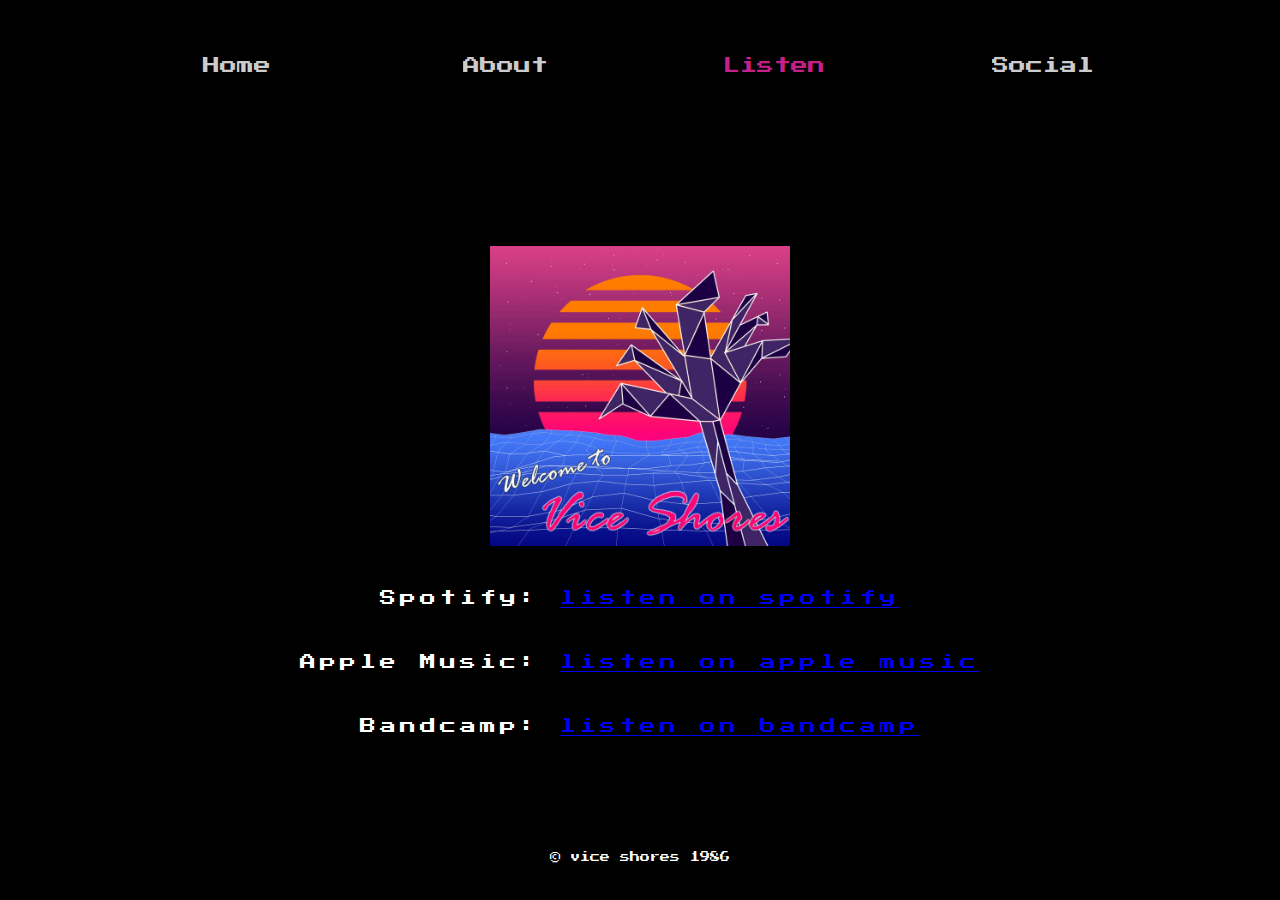
<file: listen.html>
<!DOCTYPE html>
<html lang="en">
<head>
    <meta charset="UTF-8">
    <meta http-equiv="X-UA-Compatible" content="IE=edge">
    <meta name="viewport" content="width=device-width, initial-scale=1.0">
    <link rel="stylesheet" type="text/css" href="/css/style.css" />
	<link rel="preconnect" href="https://fonts.googleapis.com">
	<link rel="preconnect" href="https://fonts.gstatic.com" crossorigin>
	<link href="https://fonts.googleapis.com/css2?family=Press+Start+2P&display=swap" rel="stylesheet">
	<link rel="icon" type="image/x-icon" href="/images/favicon.ico">
    <title>Vice Shores</title>
</head>
<body>
	<nav>
		<ul>
			<li><a href="index.html">Home</a></li>
			<li><a href="about.html">About</a></li>
			<li><a class="selected" href="listen.html">Listen</a></li>
			<li><a href="social.html">Social</a></li>
		</ul>
	</nav>

	<container class="main">
		
		<container class="links">
			<div class="album-container">
				<img class="album" src="/images/album.jpg" alt="album cover">
			</div>
			<div>
				<p>Spotify: <a href="https://open.spotify.com/artist/	68zvusrTrRzEaIU4eNOVnG" target="_blank" rel="noopener noreferrer">listen on spotify</a></p>
			</div>
			<div>
				<p>Apple Music: <a href="https://music.apple.com/artist/	vice-shores/id1469920139" target="_blank" rel="noopener noreferrer">listen on apple music</a></p>
			</div>
			<div>
				<p>Bandcamp: <a href="https://viceshores.bandcamp.com/" target="_blank" rel="noopener noreferrer">listen on bandcamp</a></p>
			</div>

		</container>
	
	</container>
	
    <footer>© vice shores 1986</footer>
</body>
</html>
</file>
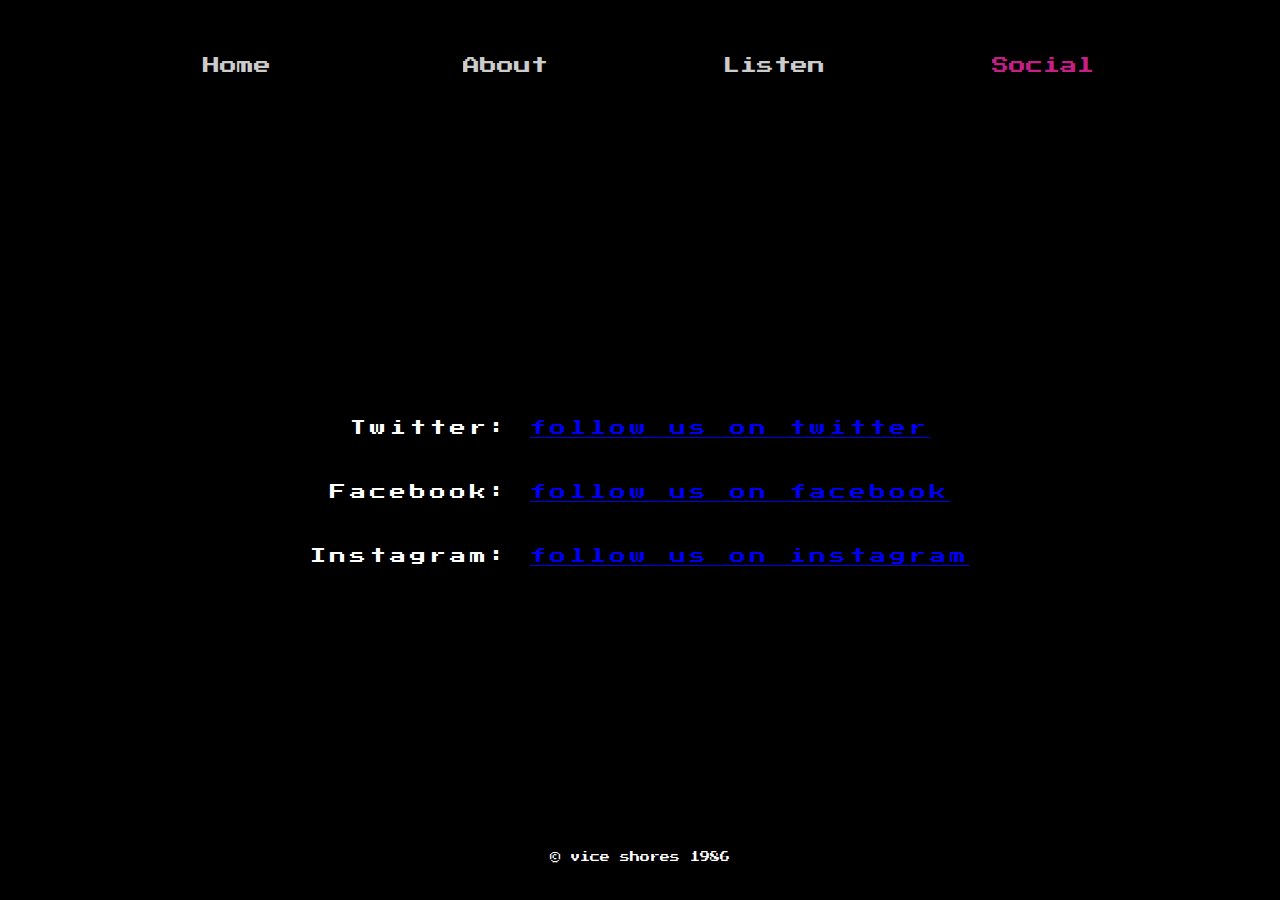
<file: social.html>
<!DOCTYPE html>
<html lang="en">
<head>
    <meta charset="UTF-8">
    <meta http-equiv="X-UA-Compatible" content="IE=edge">
    <meta name="viewport" content="width=device-width, initial-scale=1.0">
    <link rel="stylesheet" type="text/css" href="/css/style.css" />
	<link rel="preconnect" href="https://fonts.googleapis.com">
	<link rel="preconnect" href="https://fonts.gstatic.com" crossorigin>
	<link href="https://fonts.googleapis.com/css2?family=Press+Start+2P&display=swap" rel="stylesheet">
	<link rel="icon" type="image/x-icon" href="/images/favicon.ico">
    <title>Vice Shores</title>
</head>
<body>
	<nav>
		<ul>
			<li><a href="index.html">Home</a></li>
			<li><a href="about.html">About</a></li>
			<li><a href="listen.html">Listen</a></li>
			<li><a class="selected" href="social.html">Social</a></li>
		</ul>
	</nav>

	<container class="main">
		
		<container class="links">
			<div>
				<p>Twitter: <a href="https://twitter.com/viceshores" target="_blank" rel="noopener noreferrer">follow us on twitter</a></p>
			</div>
			<div>
				<p>Facebook: <a href="https://www.facebook.com/viceshores" target="_blank" rel="noopener noreferrer">follow us on facebook</a></p>
			</div>
			<div>
				<p>Instagram: <a href="https://www.instagram.com/viceshores" target="_blank" rel="noopener noreferrer">follow us on instagram</a></p>
			</div>

		</container>
	
	</container>
	
    <footer>© vice shores 1986</footer>
</body>
</html>
</file>
<file: css/style.css>
* {
  font-family: 'Press Start 2P', cursive;
}

body {
  background-color: rgb(0, 0, 0);
  max-height: 100vh;
}

.main {
  display: flex;
  justify-content: center;
  align-items: center;
  height: 80vh;
  flex-direction: column;
}

.about {
  max-width: 50%;
}

.error {
  max-width: 50%;
}

.logo {
  max-width: 75%;
}

.album {
  max-height: 300px;
  align-items: center;
}

.album-container {
  margin: 20px 0px 20px 0px;
}

p {
  color: white;
  line-height: 2;
  letter-spacing: 4px;
}

.links {
  display: flex;
  flex-direction: column;
  justify-content: center;
  align-items: center;
}

.links p {
  width: 100%;
}

nav {
  width: 100%;
}

nav ul {
  padding-left: 0;
  list-style: none;
  text-align: center;
}

nav li {
  display: inline-block;
  line-height: 80px;
  width: 20%;
}

nav a {
  color: #f528a9;
  font-size: 17px;
  padding: 10px 0;
  opacity: 80%;
}

nav a.selected {
  color: #f528a9;
  opacity: 80%;
}

li a:hover {
  cursor: pointer;
  background: #f461f2;
  color: rgb(255, 255, 255);
  transition: 0.5s;
}

nav li a {
  text-decoration: none;
  display: block;
  padding: 10px 0;
  color: white;
}

#check,
.checkbtn {
  display: none;
}

footer {
  font-size: 10px;
  display: flex;
  justify-content: center;
  align-items: center;
  color: white;
  margin-bottom: 2px;
}

@media (max-width: 991px) {
  nav li {
    display: inline-block;
    line-height: 20px;
    width: 33%;
  }
}

@media (max-width: 500px) {
  body {
    max-height: 400px;
  }

  .main {
    max-height: 100vh;
  }

  .logo {
    max-width: 90%;
  }

  nav li {
    display: inline-block;
    line-height: 10px;
    width: 50%;
  }

  p {
    color: white;
    line-height: 1.5;
    letter-spacing: 2px;
  }
}
</file>
